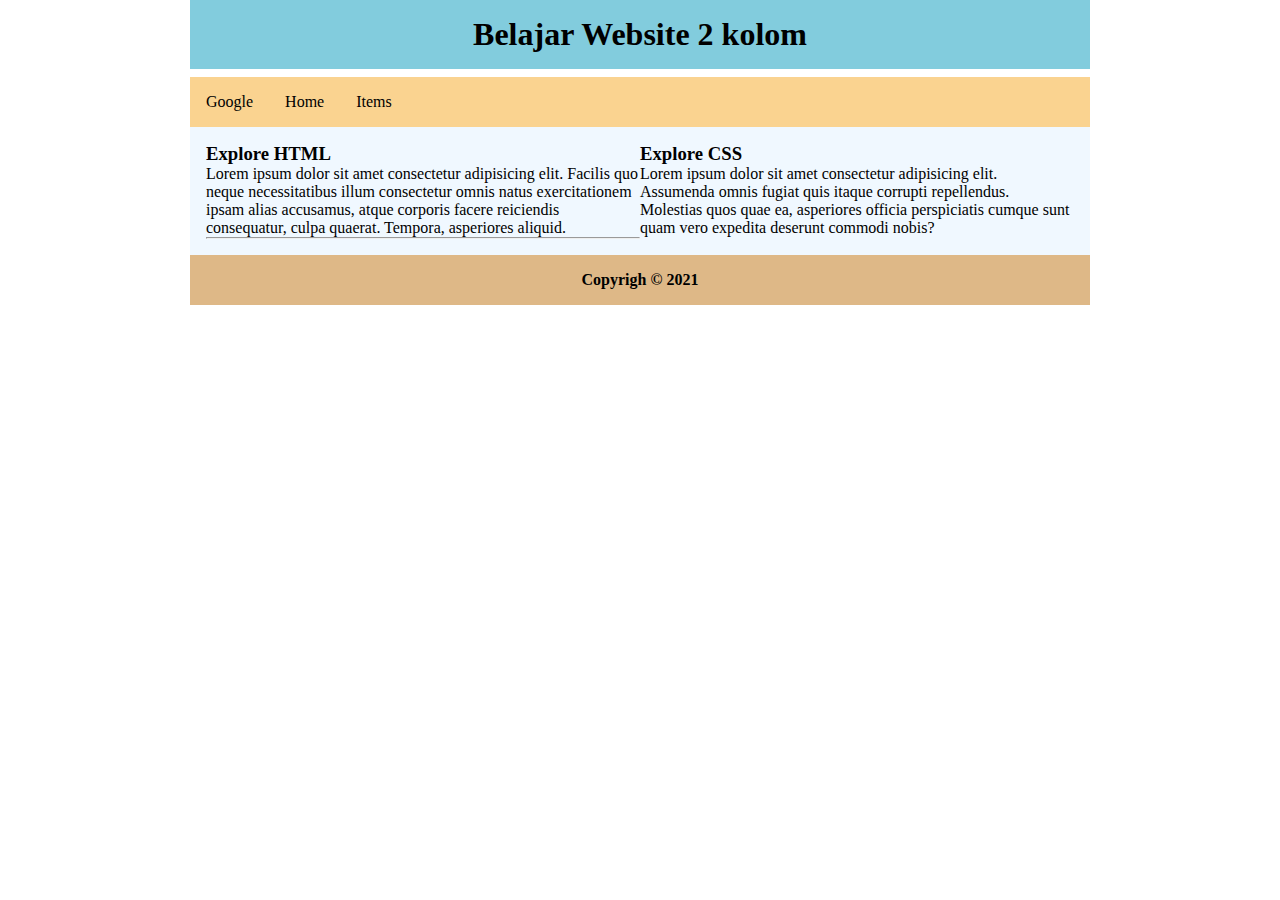
<file: 07-november-wd-master/website 2 kolom/index.html>
<!DOCTYPE html>
<html lang="en">
  <head>
    <meta charset="UTF-8" />
    <meta http-equiv="X-UA-Compatible" content="IE=edge" />
    <meta name="viewport" content="width=device-width, initial-scale=1.0" />
    <title>Website 2 kolom</title>
    <link rel="stylesheet" href="css/style.css" />
  </head>
  <body>
    <div class="container">
      <div class="header">
        <h1>Belajar Website 2 kolom</h1>
      </div>
      <div class="menu">
        <ul>
          <li><a href="https://www.google.com">Google</a></li>
          <li><a href="#">Home</a></li>
          <li><a href="#">Items</a></li>
        </ul>
      </div>
      <div class="article">
        <div class="article-left">
          <h3>Explore HTML</h3>
          <p>
            Lorem ipsum dolor sit amet consectetur adipisicing elit. Facilis quo
            neque necessitatibus illum consectetur omnis natus exercitationem
            ipsam alias accusamus, atque corporis facere reiciendis consequatur,
            culpa quaerat. Tempora, asperiores aliquid.
          </p>
          <hr />
        </div>
        <div class="article-right">
          <h3>Explore CSS</h3>
          <p>
            Lorem ipsum dolor sit amet consectetur adipisicing elit. Assumenda
            omnis fugiat quis itaque corrupti repellendus. Molestias quos quae
            ea, asperiores officia perspiciatis cumque sunt quam vero expedita
            deserunt commodi nobis?
          </p>
        </div>
      </div>
      <div class="footer">
        <p>Copyrigh &copy; 2021</p>
      </div>
    </div>
  </body>
</html>
</file>
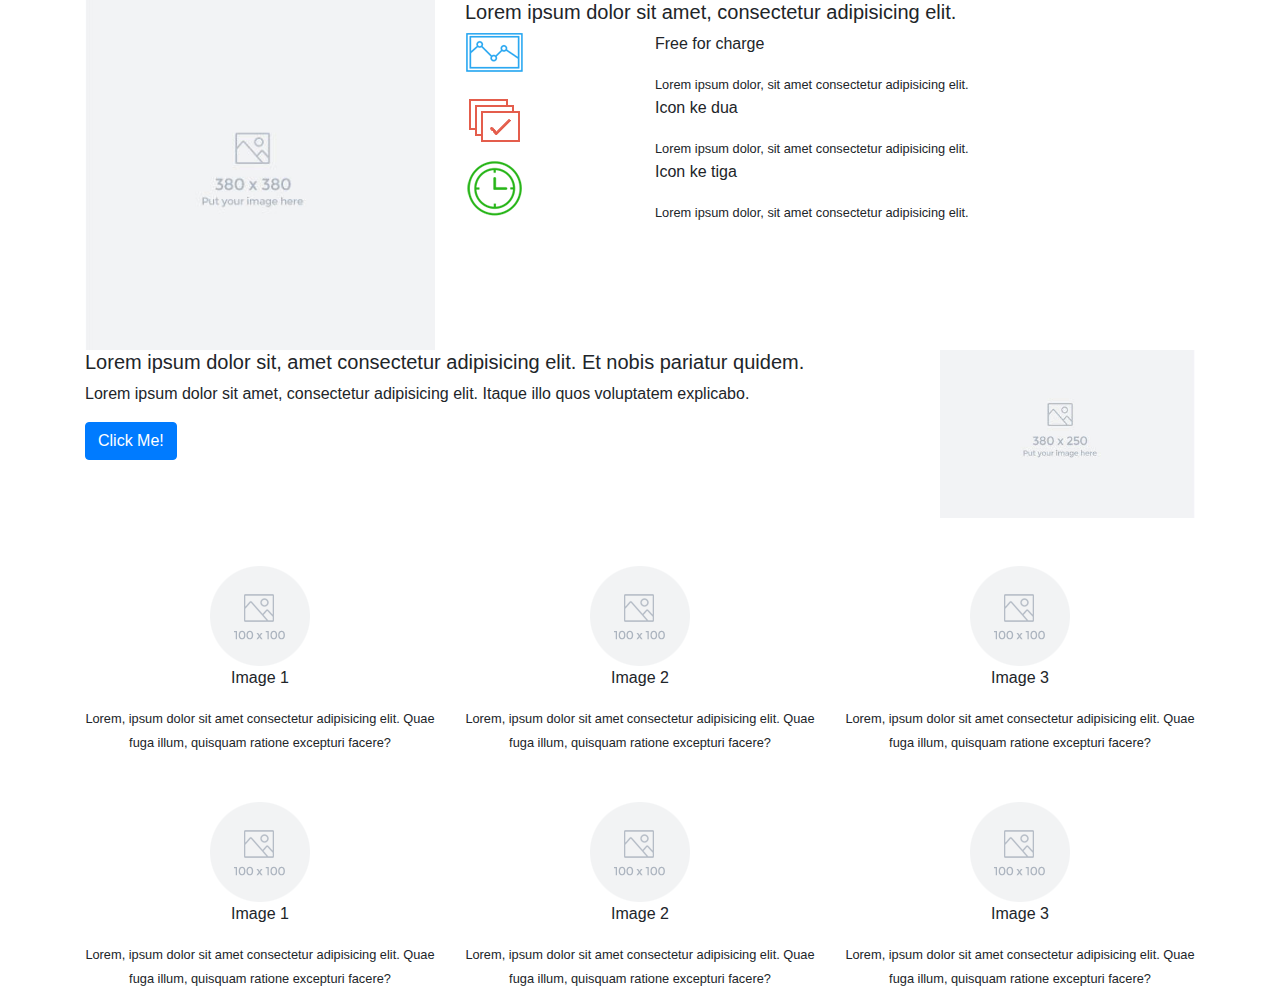
<file: 07-november-wd-master/Latihan/Latihan Bootstrap/index.html>
<!DOCTYPE html>
<html lang="en">
<head>
    <meta charset="UTF-8">
    <meta name="viewport" content="width=device-width, initial-scale=1.0">
    <title>Latihan Bootstrap</title>
    <!-- Bootstrap CSS -->
    <link rel="stylesheet" href="bootstrap-4.4.1-dist/css/bootstrap.min.css">
    <!-- jQuery -->
    <style src="jquery-3.4.1.min.js"></style>
    <!-- Bootstrap JS -->
    <style src="bootstrap-4.4.1-dist/js/bootstrap.min.js"></style>
</head>
<body>
    <div class="container">
        <div class="row">
            <div class="col-md-4">
                <img class="img-fluid" src="images/380x380.jpg" alt="">
            </div>
            <div class="col-md-8">
                <h5>Lorem ipsum dolor sit amet, consectetur adipisicing elit. </h5>
                <div class="row">
                    <div class="col-md-3">
                        <img class="img-fluid" src="images/icon-color-1.png" alt="">
                    </div>
                    <div class="col-md-9">
                        <p>Free for charge</p>
                        <small>Lorem ipsum dolor, sit amet consectetur adipisicing elit. </small>
                    </div>
                </div>
                <div class="row">
                    <div class="col-md-3">
                        <img class="img-fluid" src="images/icon-color-2.png" alt="">
                    </div>
                    <div class="col-md-9">
                        <p>Icon ke dua</p>
                        <small>Lorem ipsum dolor, sit amet consectetur adipisicing elit. </small>
                    </div>
                </div>
                <div class="row">
                    <div class="col-md-3">
                        <img class="img-fluid" src="images/icon-color-3.png" alt="">
                    </div>
                    <div class="col-md-9">
                        <p>Icon ke tiga</p>
                        <small>Lorem ipsum dolor, sit amet consectetur adipisicing elit. </small>
                    </div>
                </div>
            </div>
        </div>
        <div class="row">
            <div class="col-md-9">
                <h5>Lorem ipsum dolor sit, amet consectetur adipisicing elit. Et nobis pariatur quidem.</h5>
                <p>Lorem ipsum dolor sit amet, consectetur adipisicing elit. Itaque illo quos voluptatem explicabo. </p>
                <button type="button" class="btn btn-primary">Click Me!</button>
            </div>
            <div class="col-md-3">
                <img class="img-fluid" src="images/380x250.jpg" alt="">
            </div>
        </div>
        <div class="row text-center mt-5">
            <div class="col-md-4">
                <img class="rounder-circle" src="images/100x100.png" alt="">
                <p>Image 1</p>
                <small>Lorem, ipsum dolor sit amet consectetur adipisicing elit. Quae fuga illum, quisquam ratione excepturi facere?</small>
            </div>
            <div class="col-md-4">
                <img class="rounder-circle" src="images/100x100.png" alt="">
                <p>Image 2</p>
                <small>Lorem, ipsum dolor sit amet consectetur adipisicing elit. Quae fuga illum, quisquam ratione excepturi facere?</small>
            </div>
            <div class="col-md-4">
                <img class="rounder-circle" src="images/100x100.png" alt="">
                <p>Image 3</p>
                <small>Lorem, ipsum dolor sit amet consectetur adipisicing elit. Quae fuga illum, quisquam ratione excepturi facere?</small>
            </div>
        </div>
        <div class="row text-center mt-5">
            <div class="col-md-4">
                <img class="rounder-circle" src="images/100x100.png" alt="">
                <p>Image 1</p>
                <small>Lorem, ipsum dolor sit amet consectetur adipisicing elit. Quae fuga illum, quisquam ratione excepturi facere?</small>
            </div>
            <div class="col-md-4">
                <img class="rounder-circle" src="images/100x100.png" alt="">
                <p>Image 2</p>
                <small>Lorem, ipsum dolor sit amet consectetur adipisicing elit. Quae fuga illum, quisquam ratione excepturi facere?</small>
            </div>
            <div class="col-md-4">
                <img class="rounder-circle" src="images/100x100.png" alt="">
                <p>Image 3</p>
                <small>Lorem, ipsum dolor sit amet consectetur adipisicing elit. Quae fuga illum, quisquam ratione excepturi facere?</small>
            </div>
        </div>
    </div>
</body>
</html>
</file>
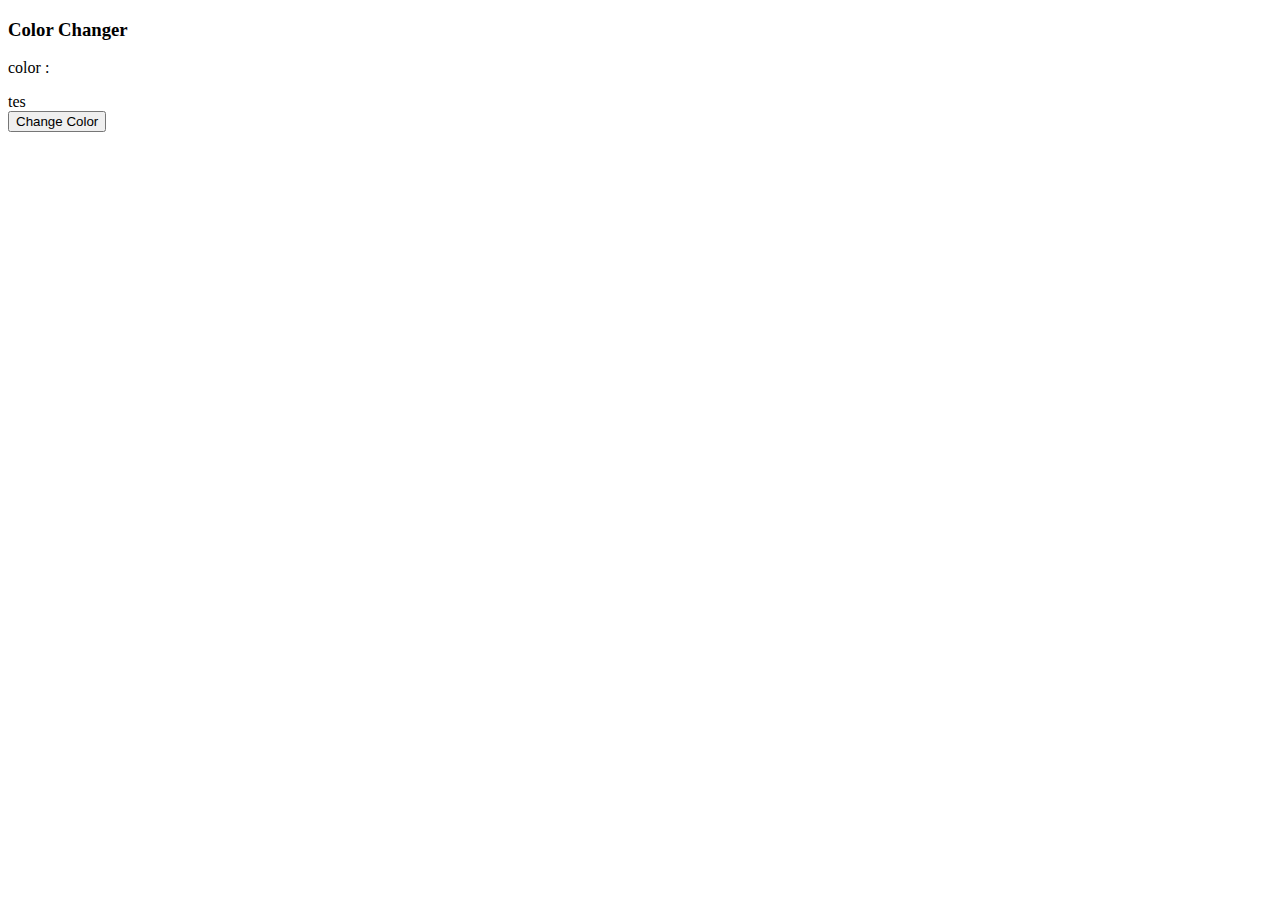
<file: 07-november-wd-master/Latihan/bg-changer.html>
<!DOCTYPE html>
<html lang="en">

<head>
    <meta charset="UTF-8">
    <meta name="viewport" content="width=device-width, initial-scale=1.0">
    <title>Document</title>
</head>

<body>
    <h3>Color Changer</h3>
    <div class="info">
        <p>color :</p>
        <span id="warna">tes</span>
    </div>
    <button id="btn">Change Color</button>

	<script type="text/javascript" src="https://code.jquery.com/jquery-3.4.1.min.js"></script>

    <script>
        var colors = ["red","blue","green"]
        

        $(document).ready(function(){
            $('#btn').click(function(){
                var random = Math.floor(Math.random() * 3)
                console.log(random)
                
                $('#warna').html = random;

                $('body').css({
                    'background' : colors[random],
                    'transition' : 'all 0.2s'
                })

            })

        })
    </script>
</body>

</html>
</file>
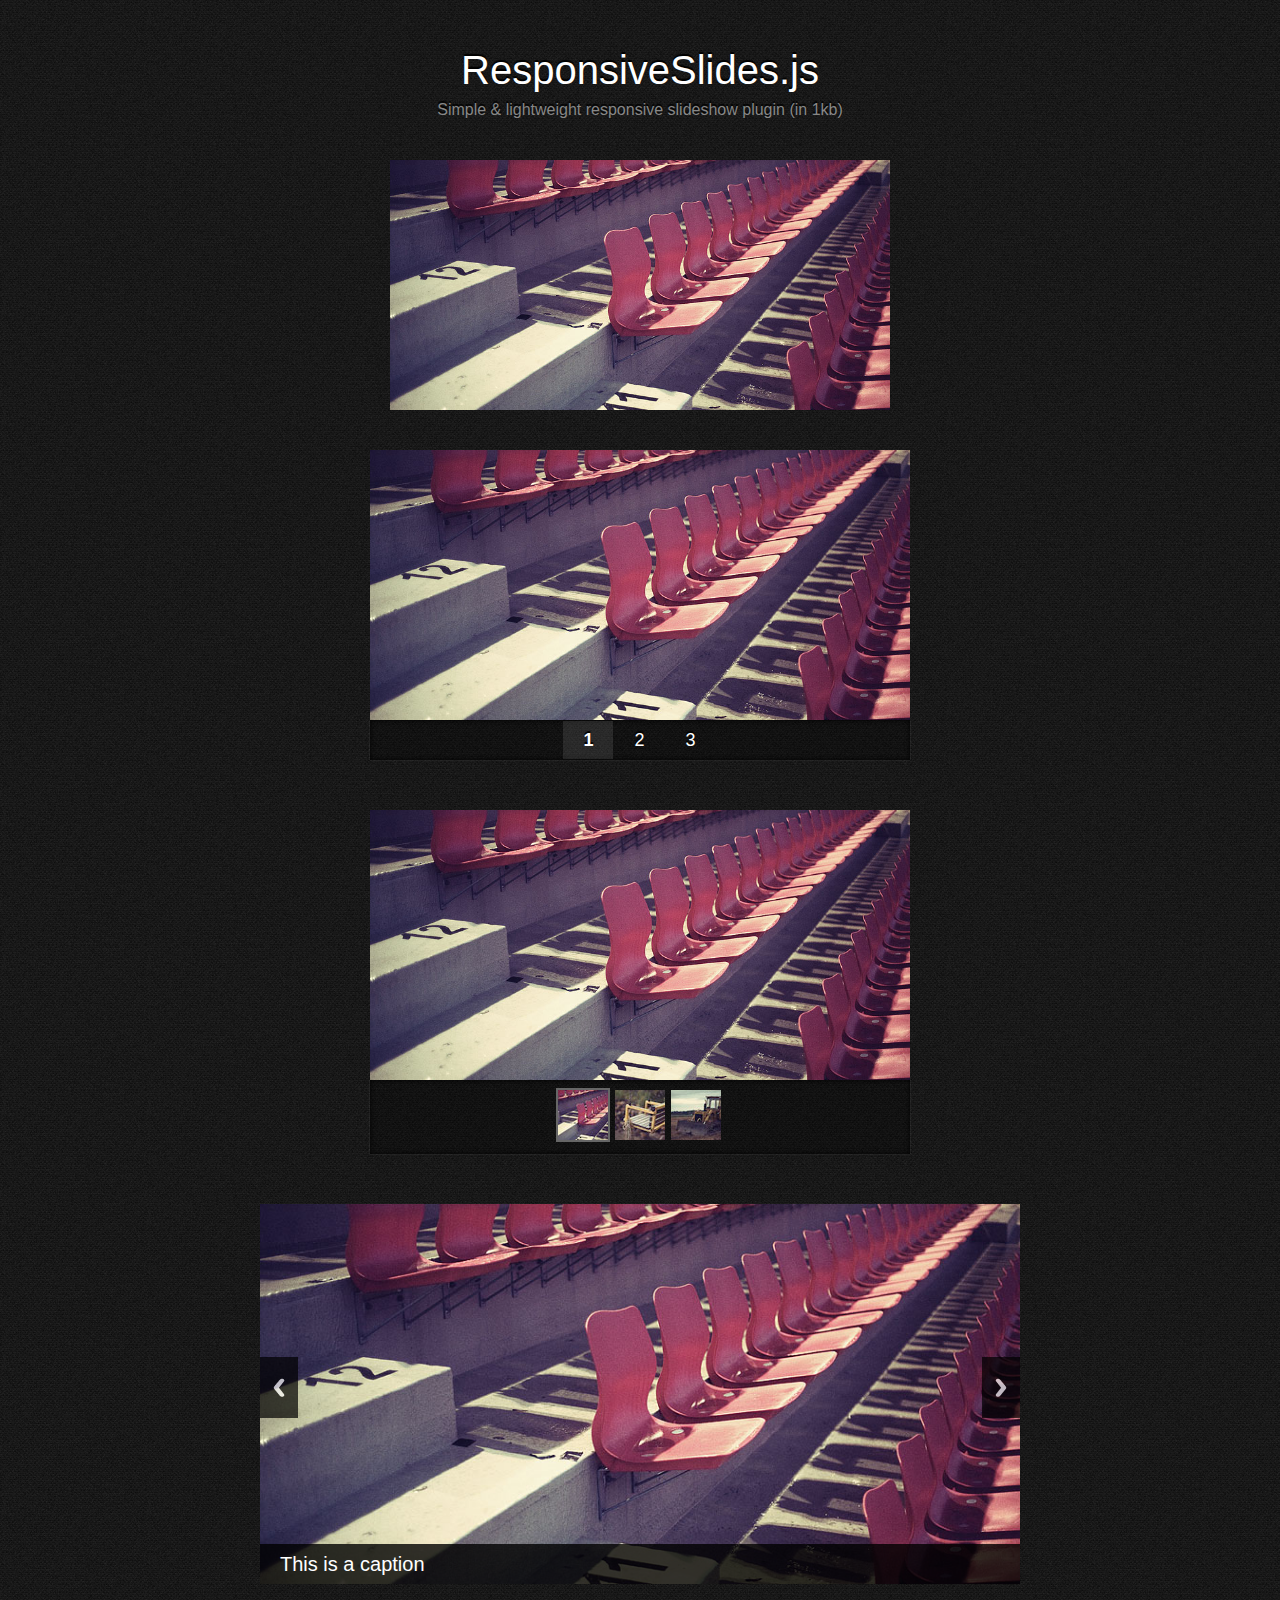
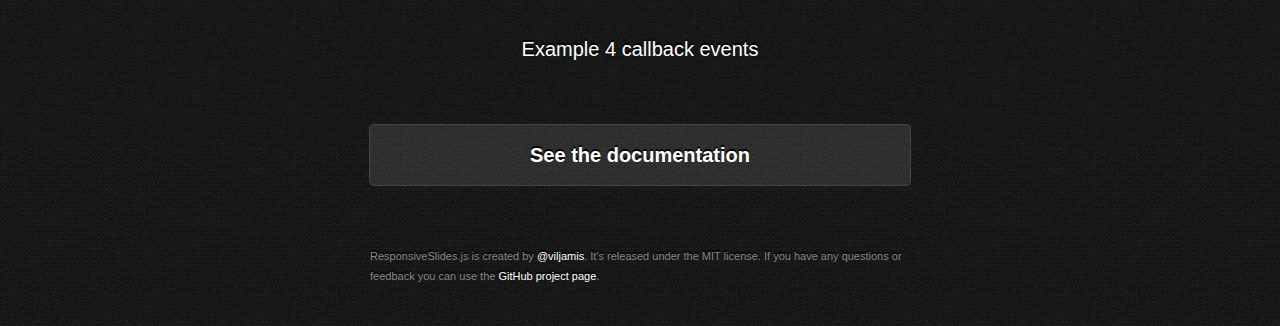
<file: 07-november-wd-master/Latihan/Sushi Cafe/js/ResponsiveSlides/demo/demo.html>
<!DOCTYPE html>
<html lang="en">
<head>
  <meta charset="utf-8">
  <title>ResponsiveSlides.js &middot; Responsive jQuery slideshow</title>
  <meta name="viewport" content="width=device-width,initial-scale=1">
  <link rel="stylesheet" href="../responsiveslides.css">
  <link rel="stylesheet" href="demo.css">
  <script src="http://ajax.googleapis.com/ajax/libs/jquery/3.0.0/jquery.min.js"></script>
  <script src="../responsiveslides.min.js"></script>
  <script>
    // You can also use "$(window).load(function() {"
    $(function () {

      // Slideshow 1
      $("#slider1").responsiveSlides({
        maxwidth: 500,
        speed: 500
      });

      // Slideshow 2
      $("#slider2").responsiveSlides({
        auto: false,
        pager: true,
        speed: 300,
        maxwidth: 540
      });

      // Slideshow 3
      $("#slider3").responsiveSlides({
        manualControls: '#slider3-pager',
        maxwidth: 540
      });

      // Slideshow 4
      $("#slider4").responsiveSlides({
        auto: false,
        pager: false,
        nav: true,
        speed: 500,
        namespace: "callbacks",
        before: function () {
          $('.events').append("<li>before event fired.</li>");
        },
        after: function () {
          $('.events').append("<li>after event fired.</li>");
        }
      });

    });
  </script>
</head>
<body>
  <div id="wrapper">
    <h1>ResponsiveSlides.js</h1>
    <h2>Simple &amp; lightweight responsive slideshow plugin (in 1kb)</h2>



    <!-- Slideshow 1 -->
    <ul class="rslides" id="slider1">
      <li><img src="images/1.jpg" alt=""></li>
      <li><img src="images/2.jpg" alt=""></li>
      <li><img src="images/3.jpg" alt=""></li>
    </ul>



    <!-- Slideshow 2 -->
    <ul class="rslides" id="slider2">
      <li><a href="#"><img src="images/1.jpg" alt=""></a></li>
      <li><a href="#"><img src="images/2.jpg" alt=""></a></li>
      <li><a href="#"><img src="images/3.jpg" alt=""></a></li>
    </ul>



    <!-- Slideshow 3 -->
    <ul class="rslides" id="slider3">
      <li><img src="images/1.jpg" alt=""></li>
      <li><img src="images/2.jpg" alt=""></li>
      <li><img src="images/3.jpg" alt=""></li>
    </ul>

    <!-- Slideshow 3 Pager -->
    <ul id="slider3-pager">
      <li><a href="#"><img src="images/1_thumb.jpg" alt=""></a></li>
      <li><a href="#"><img src="images/2_thumb.jpg" alt=""></a></li>
      <li><a href="#"><img src="images/3_thumb.jpg" alt=""></a></li>
    </ul>



    <!-- Slideshow 4 -->
    <div class="callbacks_container">
      <ul class="rslides" id="slider4">
        <li>
          <img src="images/1.jpg" alt="">
          <p class="caption">This is a caption</p>
        </li>
        <li>
          <img src="images/2.jpg" alt="">
          <p class="caption">This is another caption</p>
        </li>
        <li>
          <img src="images/3.jpg" alt="">
          <p class="caption">The third caption</p>
        </li>
      </ul>
    </div>

    <!-- This is here just to demonstrate the callbacks -->
    <ul class="events">
      <li><h3>Example 4 callback events</h3></li>
    </ul>



    <a href="http://responsiveslides.com/" id="download">See the documentation</a>
    <p class="footer">ResponsiveSlides.js is created by <a href="http://viljamis.com">@viljamis</a>. It's released under the MIT license. If you have any questions or feedback you can use the <a href="https://github.com/viljami/ResponsiveSlides.js">GitHub project page</a>.</p>
  </div>
</body>
</html>
</file>
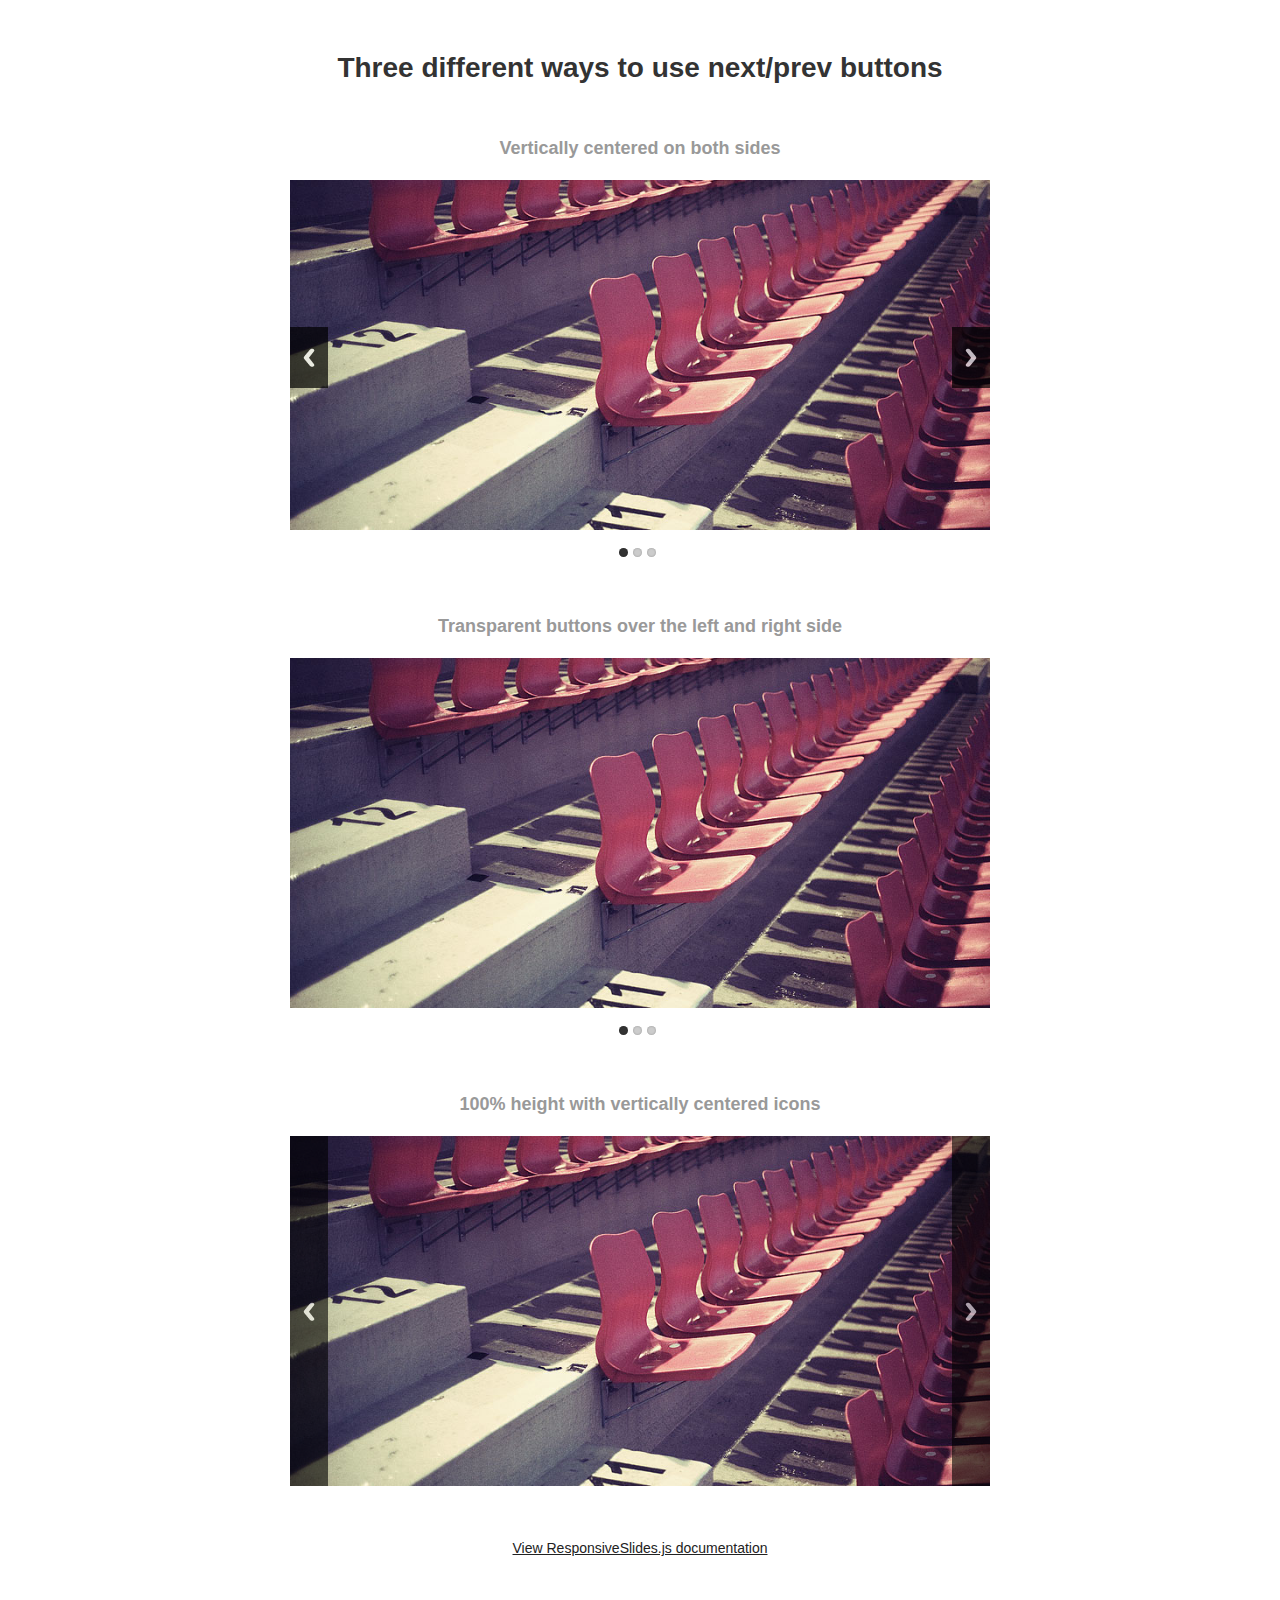
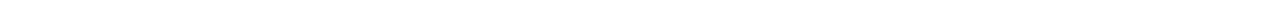
<file: 07-november-wd-master/Latihan/Sushi Cafe/js/ResponsiveSlides/demo/themes/themes.html>
<!DOCTYPE html>
<html lang="en">
<head>
  <meta charset="utf-8">
  <title>ResponsiveSlides.js &middot; Alternative themes</title>
  <meta name="viewport" content="width=device-width,initial-scale=1">
  <link rel="stylesheet" href="../../responsiveslides.css">
  <link rel="stylesheet" href="themes.css">
  <script src="http://ajax.googleapis.com/ajax/libs/jquery/1.8.3/jquery.min.js"></script>
  <script src="../../responsiveslides.min.js"></script>
  <script>
    // You can also use "$(window).load(function() {"
    $(function () {

      // Slideshow 1
      $("#slider1").responsiveSlides({
        auto: false,
        pager: true,
        nav: true,
        speed: 500,
        maxwidth: 800,
        namespace: "centered-btns"
      });

      // Slideshow 2
      $("#slider2").responsiveSlides({
        auto: false,
        pager: true,
        nav: true,
        speed: 500,
        maxwidth: 800,
        namespace: "transparent-btns"
      });

      // Slideshow 3
      $("#slider3").responsiveSlides({
        auto: false,
        pager: false,
        nav: true,
        speed: 500,
        maxwidth: 800,
        namespace: "large-btns"
      });

    });
  </script>
</head>
<body>
  <div id="wrapper">
    <h1>Three different ways to use next/prev buttons</h1>



    <h3>Vertically centered on both sides</h3>
    <!-- Slideshow 1 -->
    <div class="rslides_container">
      <ul class="rslides" id="slider1">
        <li><img src="../images/1.jpg" alt=""></li>
        <li><img src="../images/2.jpg" alt=""></li>
        <li><img src="../images/3.jpg" alt=""></li>
      </ul>
    </div>



    <h3>Transparent buttons over the left and right side</h3>
    <!-- Slideshow 2 -->
    <div class="rslides_container">
      <ul class="rslides" id="slider2">
        <li><img src="../images/1.jpg" alt=""></li>
        <li><img src="../images/2.jpg" alt=""></li>
        <li><img src="../images/3.jpg" alt=""></li>
      </ul>
    </div>



    <h3>100% height with vertically centered icons</h3>
    <!-- Slideshow 3 -->
    <div class="rslides_container">
      <ul class="rslides" id="slider3">
        <li><img src="../images/1.jpg" alt=""></li>
        <li><img src="../images/2.jpg" alt=""></li>
        <li><img src="../images/3.jpg" alt=""></li>
      </ul>
    </div>



    <a href="http://responsiveslides.com/">View ResponsiveSlides.js documentation</a>
  </div>
</body>
</html>
</file>
<file: 07-november-wd-master/website 2 kolom/css/style.css>
* {
    padding: 0;
    margin: 0;
    box-sizing: border-box;
}

body {
    font-family: Cambria, Cochin, Georgia, Times, 'Times New Roman', serif;
}

.container {
    width: 900px;
    margin: auto;

}

.header {
    background-color: #82ccdd;
    padding: 16px;
    margin-bottom: 8px;
    text-align: center;
}

.menu {
    background-color: #fad390;
    height: 50px;
}

.menu ul {
    list-style: none;
}

.menu ul li a {
    text-decoration: none;
    color: black;
    float: left;
    /* padding: 4px 8px; */
    line-height: 50px;
    margin-right: 16px;
    margin-left: 16px;
}

.menu ul li a:hover {
    background-color: black;
    color: white;
}

.article {
    background-color: aliceblue;
    padding: 16px;
    overflow: hidden;
    width: 100%;
}

.article-left{
    float: left;
    width: 50%;
}
.article-right{
    float: right;
    width: 50%;
}
.footer{
    background-color: burlywood;
    text-align: center;
    font-weight: bold;
    padding: 16px;
}
</file>
<file: 07-november-wd-master/Latihan/Sushi Cafe/js/ResponsiveSlides/responsiveslides.css>
/*! http://responsiveslides.com v1.55 by @viljamis */

.rslides {
  position: relative;
  list-style: none;
  overflow: hidden;
  width: 100%;
  padding: 0;
  margin: 0;
  }

.rslides li {
  -webkit-backface-visibility: hidden;
  position: absolute;
  display: none;
  width: 100%;
  left: 0;
  top: 0;
  }

.rslides li:first-child {
  position: relative;
  display: block;
  float: left;
  }

.rslides img {
  display: block;
  height: auto;
  float: left;
  width: 100%;
  border: 0;
  }
</file>
<file: 07-november-wd-master/Latihan/Sushi Cafe/js/ResponsiveSlides/demo/demo.css>
* {
  margin: 0;
  padding: 0;
}

html {
  background: #222 url("images/bg.png") repeat;
}

body {
  _width: 70%;
  color: #888;
  font: 14px/20px Helvetica, Arial, sans-serif;
  margin: 20px auto 0;
  max-width: 800px;
  text-align: center;
  text-shadow: 0 -2px 1px #000;
  -webkit-font-smoothing: antialiased;
  }

h1 {
  font: 40px/60px "Helvetica Neue", Helvetica, Arial, sans-serif;
  color: #fff;
  font-weight: 200;
  }

h2 {
  font: 16px/20px "Helvetica Neue", Helvetica, Arial, sans-serif;
  margin-bottom: 40px;
  }

#wrapper {
  padding: 20px;
  }

p,h3,h4,pre {
  text-align: left;
  max-width: 540px;
  margin: 0 auto 20px;
  }

.rslides {
  margin: 0 auto 40px;
  }

#slider2,
#slider3 {
  box-shadow: none;
  -moz-box-shadow: none;
  -webkit-box-shadow: none;
  margin: 0 auto;
  }

.rslides_tabs {
  list-style: none;
  padding: 0;
  background: rgba(0,0,0,.25);
  box-shadow: 0 0 1px rgba(255,255,255,.3), inset 0 0 5px rgba(0,0,0,1.0);
  -moz-box-shadow: 0 0 1px rgba(255,255,255,.3), inset 0 0 5px rgba(0,0,0,1.0);
  -webkit-box-shadow: 0 0 1px rgba(255,255,255,.3), inset 0 0 5px rgba(0,0,0,1.0);
  font-size: 18px;
  list-style: none;
  margin: 0 auto 50px;
  max-width: 540px;
  padding: 10px 0;
  text-align: center;
  width: 100%;
  }

.rslides_tabs li {
  display: inline;
  float: none;
  margin-right: 1px;
  }

.rslides_tabs a {
  width: auto;
  line-height: 20px;
  padding: 9px 20px;
  height: auto;
  background: transparent;
  display: inline;
  }

.rslides_tabs li:first-child {
  margin-left: 0;
  }

.rslides_tabs .rslides_here a {
  background: rgba(255,255,255,.1);
  color: #fff;
  font-weight: bold;
  }

a {
  color: #fff;
  text-decoration: none;
  }

#download {
  background: #333;
  background: rgba(255,255,255,.1);
  border: 1px solid rgba(255,255,255,.1);
  border-radius: 5px;
  -moz-border-radius: 5px;
  -webkit-border-radius: 5px;
  display: block;
  font-size: 20px;
  font-weight: bold;
  margin: 60px auto;
  max-width: 500px;
  padding: 20px;
  }

#download:hover {
  background: rgba(255,255,255,.15);
  }

.footer {
  font-size: 11px;
  }

/* Callback example */

h3 {
  font: 20px/30px "Helvetica Neue", Helvetica, Arial, sans-serif;
  text-align: center;
  color: #fff;
  }

.events {
  list-style: none;
  }

.callbacks_container {
  margin-bottom: 50px;
  position: relative;
  float: left;
  width: 100%;
  }

.callbacks {
  position: relative;
  list-style: none;
  overflow: hidden;
  width: 100%;
  padding: 0;
  margin: 0;
  }

.callbacks li {
  position: absolute;
  width: 100%;
  left: 0;
  top: 0;
  }

.callbacks img {
  display: block;
  position: relative;
  z-index: 1;
  height: auto;
  width: 100%;
  border: 0;
  }

.callbacks .caption {
  display: block;
  position: absolute;
  z-index: 2;
  font-size: 20px;
  text-shadow: none;
  color: #fff;
  background: #000;
  background: rgba(0,0,0, .8);
  left: 0;
  right: 0;
  bottom: 0;
  padding: 10px 20px;
  margin: 0;
  max-width: none;
  }

.callbacks_nav {
  position: absolute;
  -webkit-tap-highlight-color: rgba(0,0,0,0);
  top: 52%;
  left: 0;
  opacity: 0.7;
  z-index: 3;
  text-indent: -9999px;
  overflow: hidden;
  text-decoration: none;
  height: 61px;
  width: 38px;
  background: transparent url("themes/themes.gif") no-repeat left top;
  margin-top: -45px;
  }

.callbacks_nav:active {
  opacity: 1.0;
  }

.callbacks_nav.next {
  left: auto;
  background-position: right top;
  right: 0;
  }

#slider3-pager a {
  display: inline-block;
}

#slider3-pager img {
  float: left;
}

#slider3-pager .rslides_here a {
  background: transparent;
  box-shadow: 0 0 0 2px #666;
}

#slider3-pager a {
  padding: 0;
}

@media screen and (max-width: 600px) {
  h1 {
    font: 24px/50px "Helvetica Neue", Helvetica, Arial, sans-serif;
    }
  .callbacks_nav {
    top: 47%;
    }
  }
</file>
<file: 07-november-wd-master/Latihan/Sushi Cafe/js/ResponsiveSlides/demo/themes/themes.css>
* {
  margin: 0;
  padding: 0;
  }

html {
  background: #fff;
  }

body {
  color: #333;
  font: 14px/24px sans-serif;
  margin: 0 auto;
  max-width: 700px;
  _width: 700px;
  padding: 0 30px;
  text-align: center;
  -webkit-font-smoothing: antialiased;
  }

#wrapper {
  float: left;
  width: 100%;
  margin-bottom: 50px;
  }

h1 {
  font: 600 28px/36px sans-serif;
  margin: 50px 0;
  }

h3 {
  font: 600 18px/24px sans-serif;
  color: #999;
  margin: 0 0 20px;
  }

a {
  color: #222;
  }

.rslides {
  margin: 0 auto;
  }

.rslides_container {
  margin-bottom: 50px;
  position: relative;
  float: left;
  width: 100%;
  }

.centered-btns_nav {
  z-index: 3;
  position: absolute;
  -webkit-tap-highlight-color: rgba(0,0,0,0);
  top: 50%;
  left: 0;
  opacity: 0.7;
  text-indent: -9999px;
  overflow: hidden;
  text-decoration: none;
  height: 61px;
  width: 38px;
  background: transparent url("themes.gif") no-repeat left top;
  margin-top: -45px;
  }

.centered-btns_nav:active {
  opacity: 1.0;
  }

.centered-btns_nav.next {
  left: auto;
  background-position: right top;
  right: 0;
  }

.transparent-btns_nav {
  z-index: 3;
  position: absolute;
  -webkit-tap-highlight-color: rgba(0,0,0,0);
  top: 0;
  left: 0;
  display: block;
  background: #fff; /* Fix for IE6-9 */
  opacity: 0;
  filter: alpha(opacity=1);
  width: 48%;
  text-indent: -9999px;
  overflow: hidden;
  height: 91%;
  }

.transparent-btns_nav.next {
  left: auto;
  right: 0;
  }

.large-btns_nav {
  z-index: 3;
  position: absolute;
  -webkit-tap-highlight-color: rgba(0,0,0,0);
  opacity: 0.6;
  text-indent: -9999px;
  overflow: hidden;
  top: 0;
  bottom: 0;
  left: 0;
  background: #000 url("themes.gif") no-repeat left 50%;
  width: 38px;
  }

.large-btns_nav:active {
  opacity: 1.0;
  }

.large-btns_nav.next {
  left: auto;
  background-position: right 50%;
  right: 0;
  }

.centered-btns_nav:focus,
.transparent-btns_nav:focus,
.large-btns_nav:focus {
  outline: none;
  }

.centered-btns_tabs,
.transparent-btns_tabs,
.large-btns_tabs {
  margin-top: 10px;
  text-align: center;
  }

.centered-btns_tabs li,
.transparent-btns_tabs li,
.large-btns_tabs li {
  display: inline;
  float: none;
  _float: left;
  *float: left;
  margin-right: 5px;
  }

.centered-btns_tabs a,
.transparent-btns_tabs a,
.large-btns_tabs a {
  text-indent: -9999px;
  overflow: hidden;
  -webkit-border-radius: 15px;
  -moz-border-radius: 15px;
  border-radius: 15px;
  background: #ccc;
  background: rgba(0,0,0, .2);
  display: inline-block;
  _display: block;
  *display: block;
  -webkit-box-shadow: inset 0 0 2px 0 rgba(0,0,0,.3);
  -moz-box-shadow: inset 0 0 2px 0 rgba(0,0,0,.3);
  box-shadow: inset 0 0 2px 0 rgba(0,0,0,.3);
  width: 9px;
  height: 9px;
  }

.centered-btns_here a,
.transparent-btns_here a,
.large-btns_here a {
  background: #222;
  background: rgba(0,0,0, .8);
  }
</file>
